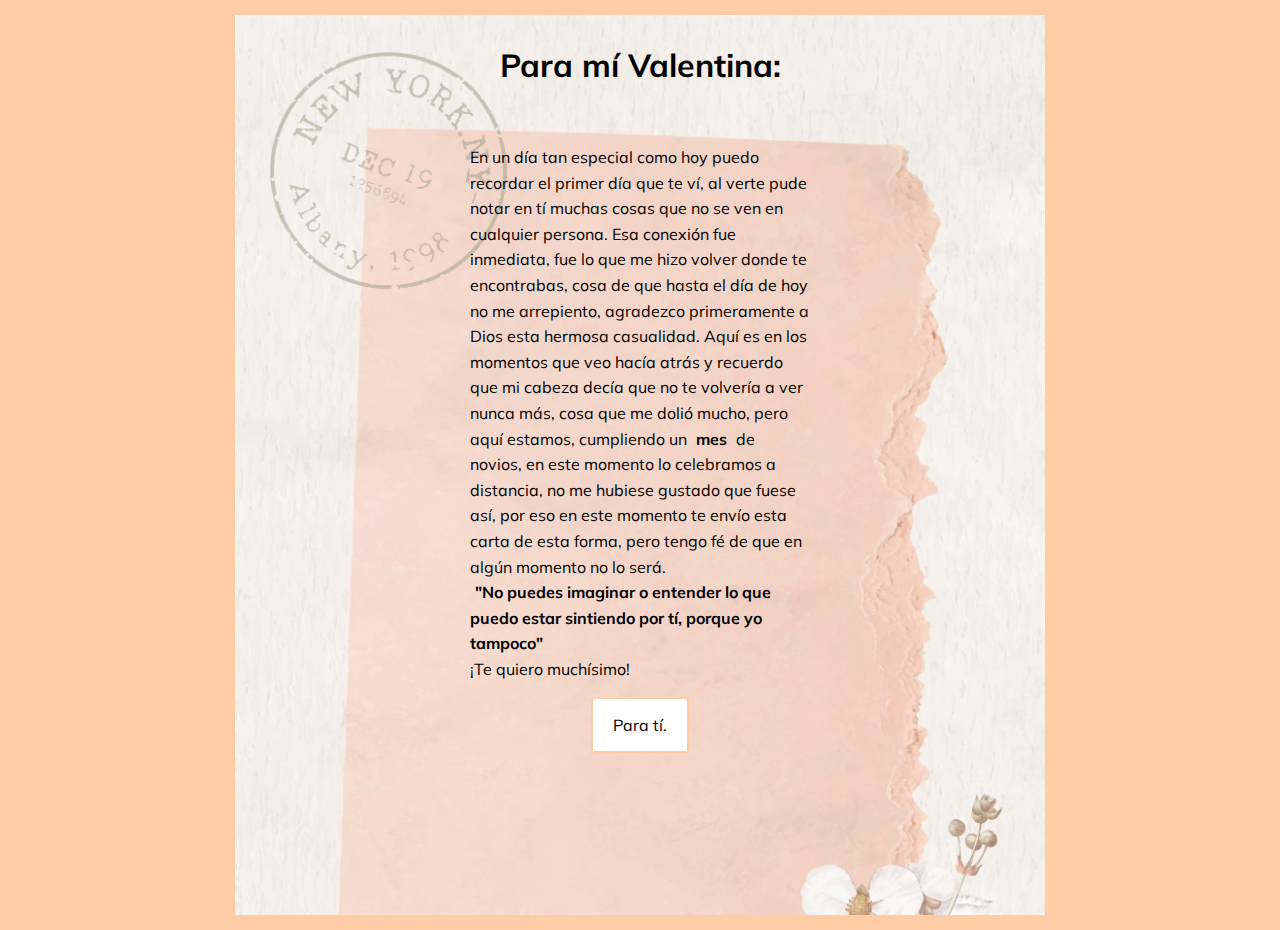
<file: index.html>
<!DOCTYPE html>
<html lang="en">
<head>
    <meta charset="UTF-8">
    <meta name="viewport" content="width=device-width, initial-scale=1.0">
    <title>Primer Mes</title>
    <link rel="stylesheet" href="./styles.css">
    <link rel="preconnect" href="https://fonts.googleapis.com">
    <link rel="preconnect" href="https://fonts.gstatic.com" crossorigin>
    <link href="https://fonts.googleapis.com/css2?family=Dancing+Script&family=Mulish:wght@200&display=swap" rel="stylesheet">
</head>
<body class="background-color-body">
    <div class="contenedor-carta">
        <h1 class="titulo">
            Para mí Valentina: 
        </h1>
        <div class="contenedor-texto-carta">
            <p class="text-carta">
                En un día tan especial como hoy puedo recordar el primer día que te ví, al verte pude notar en tí muchas cosas que no se ven en cualquier persona.
                Esa conexión fue inmediata, fue lo que me hizo volver donde te encontrabas, cosa de que hasta el día de hoy no me arrepiento, agradezco primeramente a Dios esta hermosa casualidad.
                Aquí es en los momentos que veo hacía atrás y recuerdo que mi cabeza decía que no te volvería a ver nunca más, cosa que me dolió mucho, pero aquí estamos, cumpliendo un <strong>mes</strong> de novios, en este momento lo celebramos a distancia, no me hubiese gustado que fuese así, por eso en este momento te envío esta carta de esta forma, pero tengo fé de que en algún momento no lo será.
               <br> <strong>"No puedes imaginar o entender lo que puedo estar sintiendo por tí, porque yo tampoco"</strong>
               <br> ¡Te quiero muchísimo!
            </p>
        </div>
        <a href="./sections/para-ti.html" class="ov-btn-slide-right">Para tí.</a>
    </div>
</body>
</html>
</file>
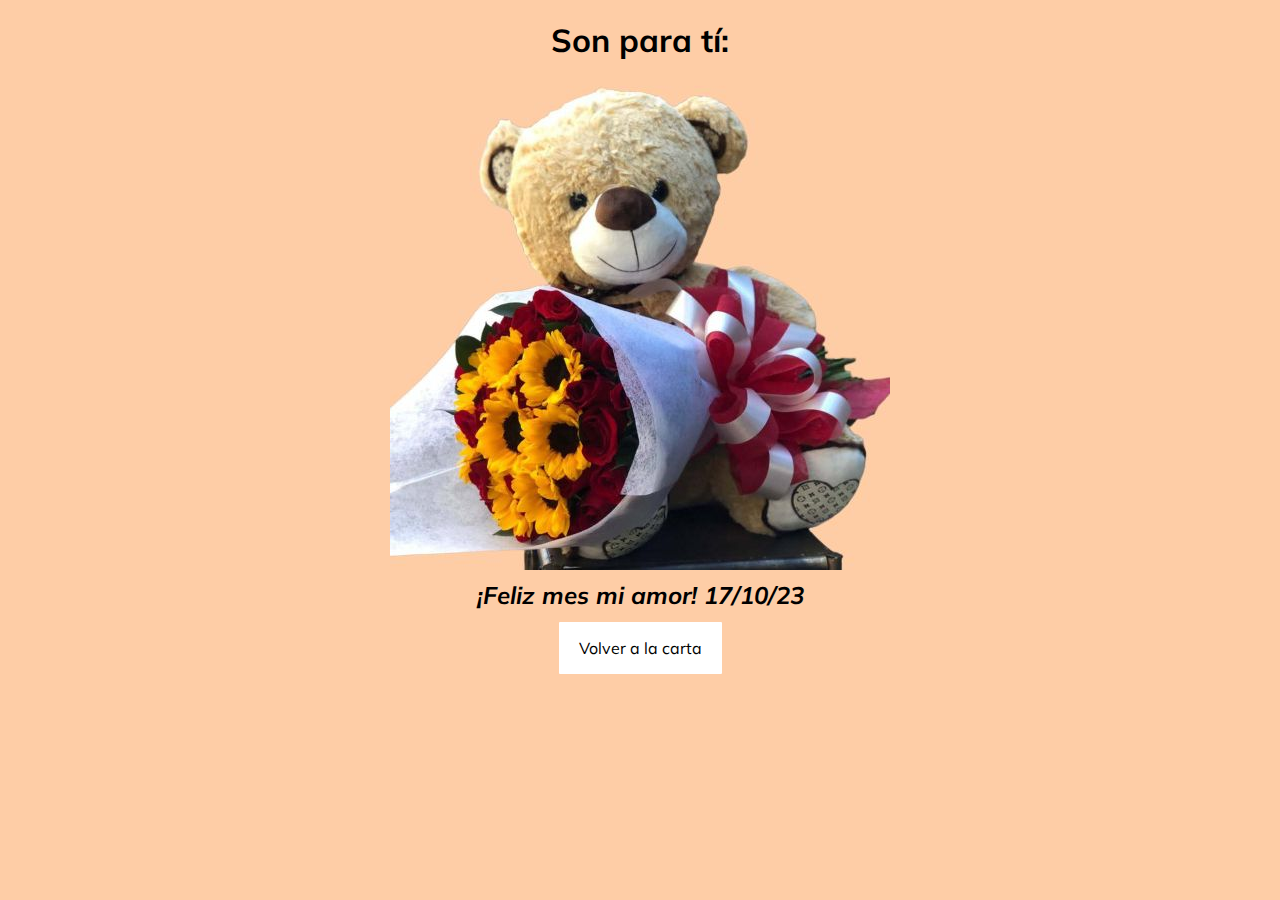
<file: sections/para-ti.html>
<!DOCTYPE html>
<html lang="en">
<head>
    <meta charset="UTF-8">
    <meta name="viewport" content="width=device-width, initial-scale=1.0">
    <title>Para tí</title>
    <link rel="stylesheet" href="../styles.css">
    <link href="https://fonts.googleapis.com/css2?family=Dancing+Script&family=Mulish:wght@200&display=swap" rel="stylesheet">
    <link
    rel="stylesheet"
    href="https://cdnjs.cloudflare.com/ajax/libs/animate.css/4.1.1/animate.min.css"
    />
</head>
<body class="background-color-body">
    <div class="contenedor-para-ti">
        <h1>Son para tí:</h1>
        <image src="../multimedia//Diseño sin título.jpg" alt="girasoles" class="animate__animated animate__pulse"/>
        <h2 class="animate__animated animate__fadeInLeftBig"><em>¡Feliz mes mi amor! 17/10/23</em></h2>
        <a href="../index.html" class="ov-btn-slide-right">Volver a la carta</a>
    </div>
</body>
</html>
</file>
<file: styles.css>
* {
    margin: 5px;
    font-family: 'Dancing Script', cursive;
    font-family: 'Mulish', sans-serif;
    text-decoration: none;
}

.titulo {
    margin-top: 30px;
}

.contenedor-texto-carta {
    width: 350px;
}

.text-carta {
    margin-top: 50px;
    line-height: 1.6;
}

.background-color-body {
    background-color: #FECDA6;
    display: flex;
    justify-content: center;        
}

.contenedor-carta {
    background-image: url('./multimedia/v689batch2-nunny-02-collgecopyspace.jpg'); /* Cambia 'fondo_carta.jpg' por la ruta de tu imagen */
    background-size: cover;
    height: 100vh;
    width: 90vh;
    display: flex;
    flex-direction: column;
    align-items: center;
}

/*** ESTILOS BOTÓN SLIDE RIGHT ***/
.ov-btn-slide-right {
    background: #fff; /* color de fondo */
    color: black; /* color de fuente */
    border: 2px solid #FECDA6; /* tamaño y color de borde */
    padding: 16px 20px;
    border-radius: 3px; /* redondear bordes */
    position: relative;
    z-index: 1;
    overflow: hidden;
    display: inline-block;
  }
  .ov-btn-slide-right:hover {
    color: #fff; /* color de fuente hover */
  }
  .ov-btn-slide-right::after {
    content: "";
    background: #FECDA6; /* color de fondo hover */
    position: absolute;
    z-index: -1;
    padding: 16px 20px;
    display: block;
    top: 0;
    bottom: 0;
    left: 100%;
    right: -100%;
    -webkit-transition: all 0.35s;
    transition: all 0.35s;
  }
  .ov-btn-slide-right:hover::after {
    left: 0;
    right: 0;
    top: 0;
    bottom: 0;
    -webkit-transition: all 0.35s;
    transition: all 0.35s;
  }

  .contenedor-para-ti {
    display: flex;
    flex-direction: column;
    justify-content: center;
    align-items: center;
}
</file>
